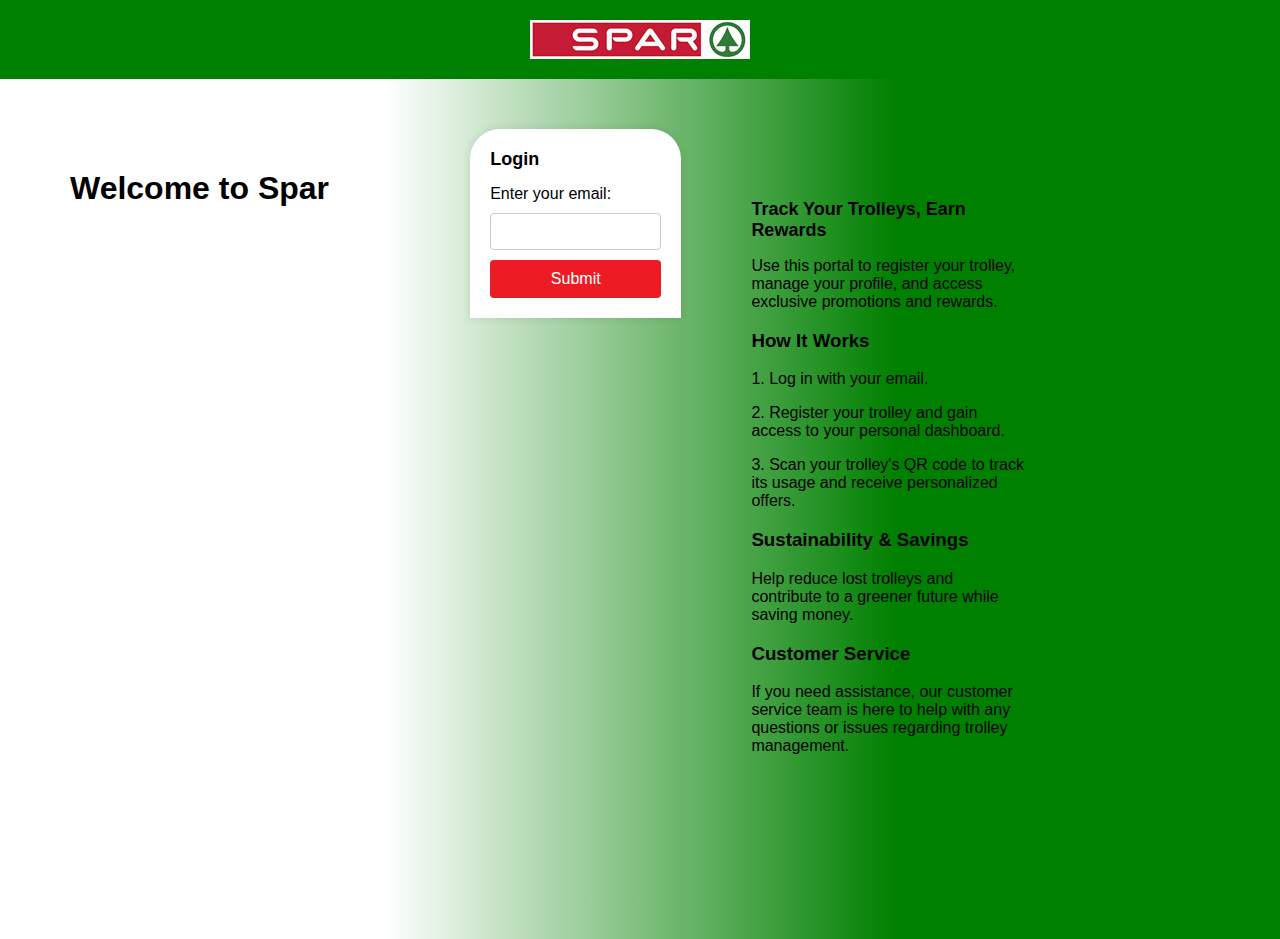
<file: Projects/index.html>
<!DOCTYPE html>
<html lang="en">
<head>
    <meta charset="UTF-8">
    <meta name="viewport" content="width=device-width, initial-scale=1.0">
    <title>Spar Trolley System</title>
    <link rel="stylesheet" href="styles.css">
</head>
<body>
    <header>
        <img src="images/spar-logo.png" alt="Spar Logo">
    </header>
    <main>
        <div class="content-area">
            <div class="content">
                <h1>Welcome to Spar</h1>
            </div>
            <div class="form-area">
                <h2>Login</h2>
                <form id="loginForm" action="#">
                    <label for="email">Enter your email:</label>
                    <input type="email" id="email" name="email" required>
                    <span class="error-message" id="emailError">Please enter a valid email address.</span>
                    <input type="submit" value="Submit">
                </form>
            </div>
            <div class="content-area">
                <div class="content">
                    <h2>Track Your Trolleys, Earn Rewards</h2>
                    <p>Use this portal to register your trolley, manage your profile, and access exclusive promotions and rewards.</p>
                    <h3>How It Works</h3>
                    <p>1. Log in with your email.</p>
                    <p>2. Register your trolley and gain access to your personal dashboard.</p>
                    <p>3. Scan your trolley's QR code to track its usage and receive personalized offers.</p>
                    <h3>Sustainability & Savings</h3>
                    <p>Help reduce lost trolleys and contribute to a greener future while saving money.</p>
                    <h3>Customer Service</h3>
                    <p>If you need assistance, our customer service team is here to help with any questions or issues regarding trolley management.</p>
                </div>
            </div>
        </div>
    </main>
    <script>
        // Handle login form submission
        document.addEventListener('DOMContentLoaded', function() {
            const loginForm = document.getElementById('loginForm');
            if (loginForm) {
                loginForm.addEventListener('submit', function(event) {
                    event.preventDefault();
                    const email = document.getElementById('email').value;

                    // Add login validation or authentication logic here
                    if (email.includes('@')) {
                        // Redirect to the registration page after successful login
                        window.location.href = "Registration.html";
                    } else {
                        document.getElementById('emailError').style.display = 'block';
                    }
                });
            }
        });
    </script>
</body>
</html>
</file>
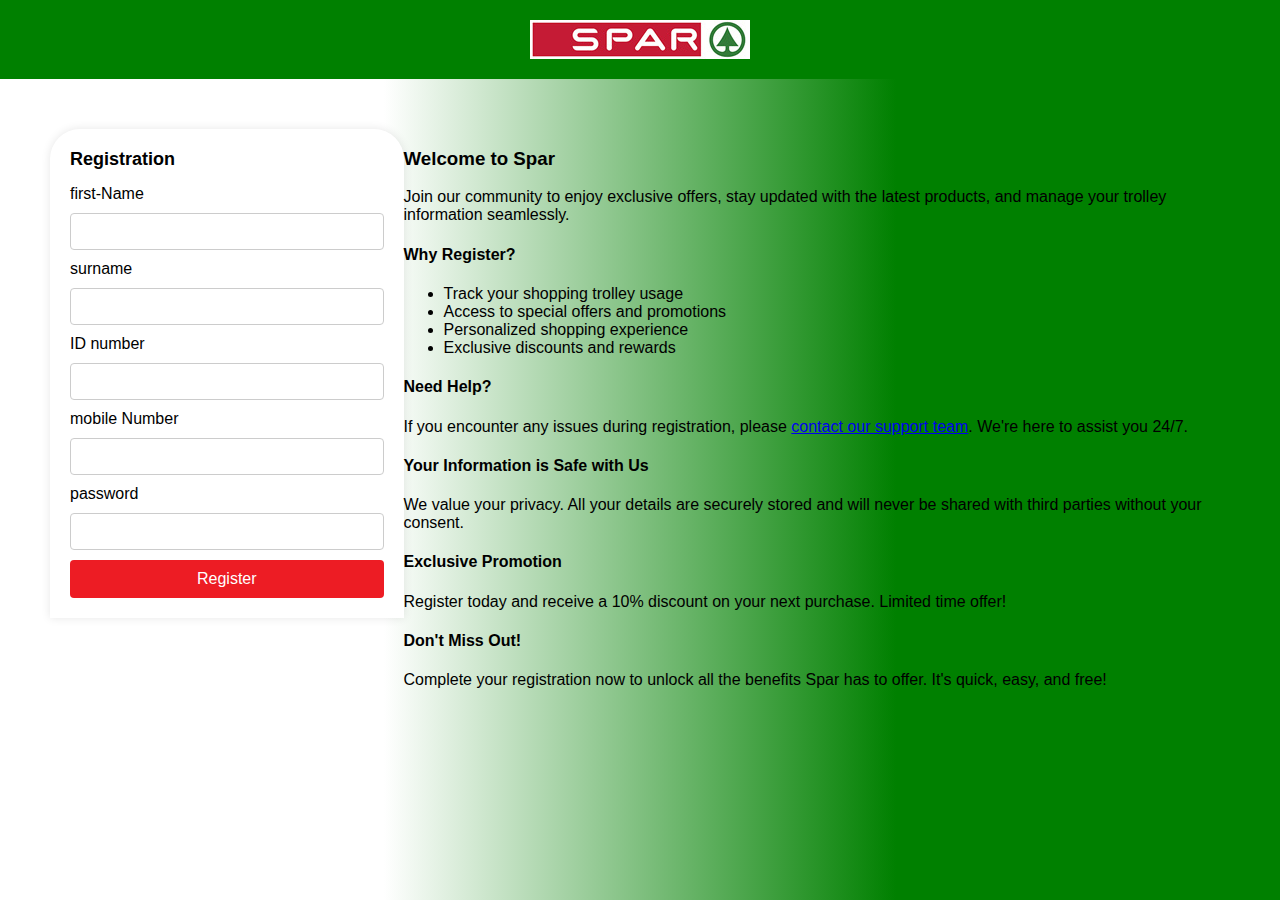
<file: Projects/Registration.html>
<!DOCTYPE html>
<html lang="en">
<head>
    <meta charset="UTF-8">
    <meta name="viewport" content="width=device-width, initial-scale=1.0">
    <title>Registration</title>
    <link rel="stylesheet" href="styles.css">
</head>
<body>
    <header>
        <img src="images/spar-logo.png" alt="Spar Logo">
    </header>
    <div class="content-area">
        <div class="form-area">
            <h2>Registration</h2>
            <form id="registrationForm" action="/Portl.html" method="POST">
                <label for="first-Name">first-Name</label>
                <input type="text" id="first-Name" name="first-Name" required>
                
                <label for="surname">surname</label>
                <input type="text" id="surname" name="surname" required>
                
                <label for="id-number"> ID number</label>
                <input type="text" id="id-Number" name="id-Number" required>
                
                <label for="mobile-number">mobile Number</label>
                <input type="text" id="mobile-Number" name="mobile-Number" required>
                
                <label for="password">password</label>
                <input type="password" id="password" name="password" required minlength="8">
                
                <input type="submit" value="Register">
            </form>
        </div>
        <div class="right-content">
            <h3>Welcome to Spar</h3>
            <p>Join our community to enjoy exclusive offers, stay updated with the latest products, and manage your trolley information seamlessly.</p>
        
            <h4>Why Register?</h4>
            <ul>
                <li>Track your shopping trolley usage</li>
                <li>Access to special offers and promotions</li>
                <li>Personalized shopping experience</li>
                <li>Exclusive discounts and rewards</li>
            </ul>
        
            <h4>Need Help?</h4>
            <p>If you encounter any issues during registration, please <a href="contact.html">contact our support team</a>. We're here to assist you 24/7.</p>
        
            <h4>Your Information is Safe with Us</h4>
            <p>We value your privacy. All your details are securely stored and will never be shared with third parties without your consent.</p>
        
            <h4>Exclusive Promotion</h4>
            <p>Register today and receive a 10% discount on your next purchase. Limited time offer!</p>
        
            <h4>Don't Miss Out!</h4>
            <p>Complete your registration now to unlock all the benefits Spar has to offer. It's quick, easy, and free!</p>
        </div>
        <div>
            <script>
            document.addEventListener('DOMContentLoaded', function() {
    const registrationForm = document.getElementById('registrationForm');
    if (registrationForm) {
        registrationForm.addEventListener('submit', function(event) {
            event.preventDefault();
            
            const firstName = document.getElementById('first-Name').value;
            const surname = document.getElementById('surname').value;
            const idNumber = document.getElementById('id-Number').value;
            const mobileNumber = document.getElementById('mobile-Number').value;
            const password = document.getElementById('password').value;

            // Store user data in localStorage
            const userData = {
                firstName: firstName,
                surname: surname,
                idNumber: idNumber,
                mobileNumber: mobileNumber
            };
            localStorage.setItem('user', JSON.stringify(userData));

            // Redirect to the portal page after successful registration
            window.location.href = "Portal.html";
        });
    }
});

            </script>
        </div>
    </div>
</body>
</html>
</file>
<file: Projects/styles.css>
body {
    font-family: 'Roboto', sans-serif;
    background-color: #f5f5f5;
    margin: 0;
    padding: 0;
}
body {
    height: 100vh;
    background: linear-gradient(
        to right,
        white 0%,
        white 30%,
        green 70%,
        green 100%
    );
}
body {
    height: 100vh;
    background: url(images/trolley-background.jpgno)-repeat center center fixed;
    background-size: cover;
}

header {
    background-color: green;
    padding: 20px;
    text-align: center;
    color: white;
}

header img {
    max-height: 50px;
    vertical-align: middle;
}

.content-area {
    display: flex;
    justify-content: space-between;
    align-items: flex-start;
    margin: 50px;
    height: calc(100vh - 140px); /* Adjusts height based on header and margin */
}

.content {
    width: 70%;
    padding: 20px;
    box-sizing: border-box; /* Ensure padding is included in width */
}

.form-area {
    width: 30%;
    background: white;
    padding: 20px;
    box-shadow: 0 0 10px rgba(0, 0, 0, 0.1);
    border-radius: 30px 30px 0 0; /* Semi-circular curves at the top */
    text-align: right;
    margin-top: 0; /* Align to top right */
}

h2 {
    margin-top: 0;
    font-size: 18px;
    text-align: left; /* Align the "Login" label to the left within the form */
}

form {
    text-align: left;
}

input[type="email"], input[type="text"], input[type="password"] {
    width: 100%;
    padding: 10px;
    margin: 10px 0;
    border-radius: 4px;
    border: 1px solid #ccc;
    box-sizing: border-box;
}

input[type="submit"] {
    width: 100%;
    padding: 10px;
    background-color: #ED1C24;
    border: none;
    border-radius: 4px;
    color: white;
    font-size: 16px;
    cursor: pointer;
    transition: background-color 0.3s ease;
}

input[type="submit"]:hover {
    background-color: #D91C21;
}

.error-message {
    color: red;
    font-size: 12px;
    display: none;
}

@media screen and (max-width: 768px) {
    .content-area {
        flex-direction: column;
    }
    
    .content, .form-area {
        width: 100%;
    }
}
.header-buttons {
    display: flex;
    justify-content: left; /* Center the buttons horizontally */
    padding: 0px 0; /* Add some padding around the buttons */
    background-color:green; /* Background color for the button row */
}

.header-button {
    background-color: #007bff; /* Button background color */
    color: white; /* Button text color */
    padding: 10px 20px; /* Padding inside the buttons */
    margin: 0 10px; /* Space between the buttons */
    text-decoration: none; /* Remove underline from links */
    border-radius: 5px; /* Rounded corners */
    font-weight: bold; /* Bold text */
    font-size: 16px; /* Font size */
    transition: background-color 0.3s ease; /* Smooth transition for hover effect */
}

.header-button:hover {
    background-color: #0056b3; /* Darker blue on hover */
}
</file>
